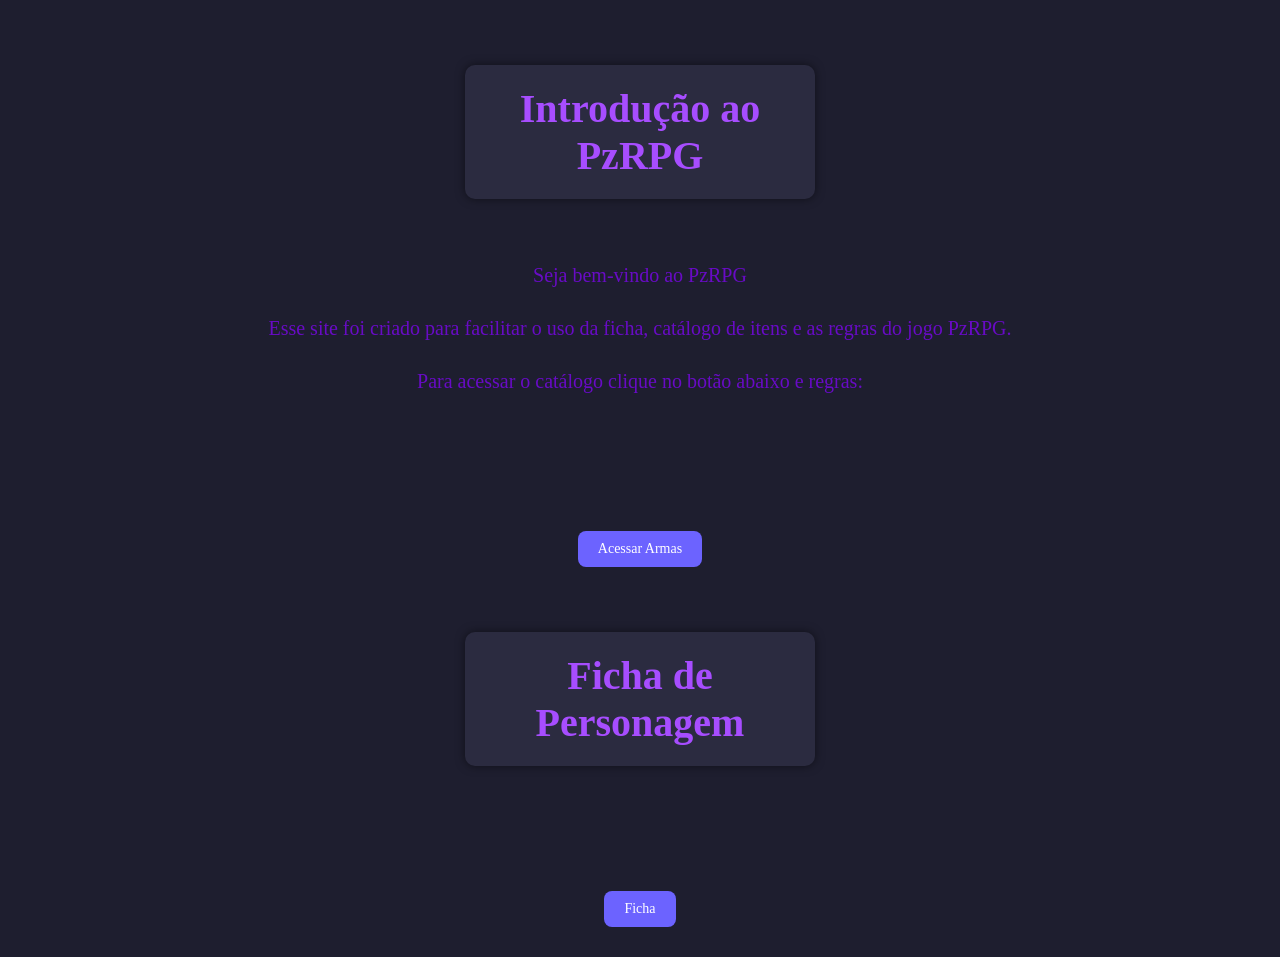
<file: index.html>
<!DOCTYPE html>
<html lang="pt-br">

<head>
    <meta charset="UTF-8">
    <meta name="viewport" content="width=device-width, initial-scale=1.0">
    <link rel="stylesheet" href="css/estilos.css">
    <title>PzRPG</title>
</head>

<body>

    <h1 class="h1" style="color:#a74dff;">Introdução ao PzRPG</h1>

    <p style="color:  #680bc5;">Seja bem-vindo ao PzRPG</p>

    <p style="color: #680bc5;">
        Esse site foi criado para facilitar o uso da ficha, catálogo de itens
        e as regras do jogo PzRPG.
    </p>

    <p style="color:  #680bc5;">Para acessar o catálogo clique no botão abaixo e regras:</p>
    <br>
    <div class="button">
        <a class="button" href="itens.html">
            <button class="button">Acessar Armas</button>
        </a>
    </div>
    <h1 class="h1" style="color:#a74dff;">Ficha de Personagem</h1>
    <div class="button">
        <a class="button" href="ficha.html">
            <button class="button"> Ficha</button>
        </a>

</html>
</file>
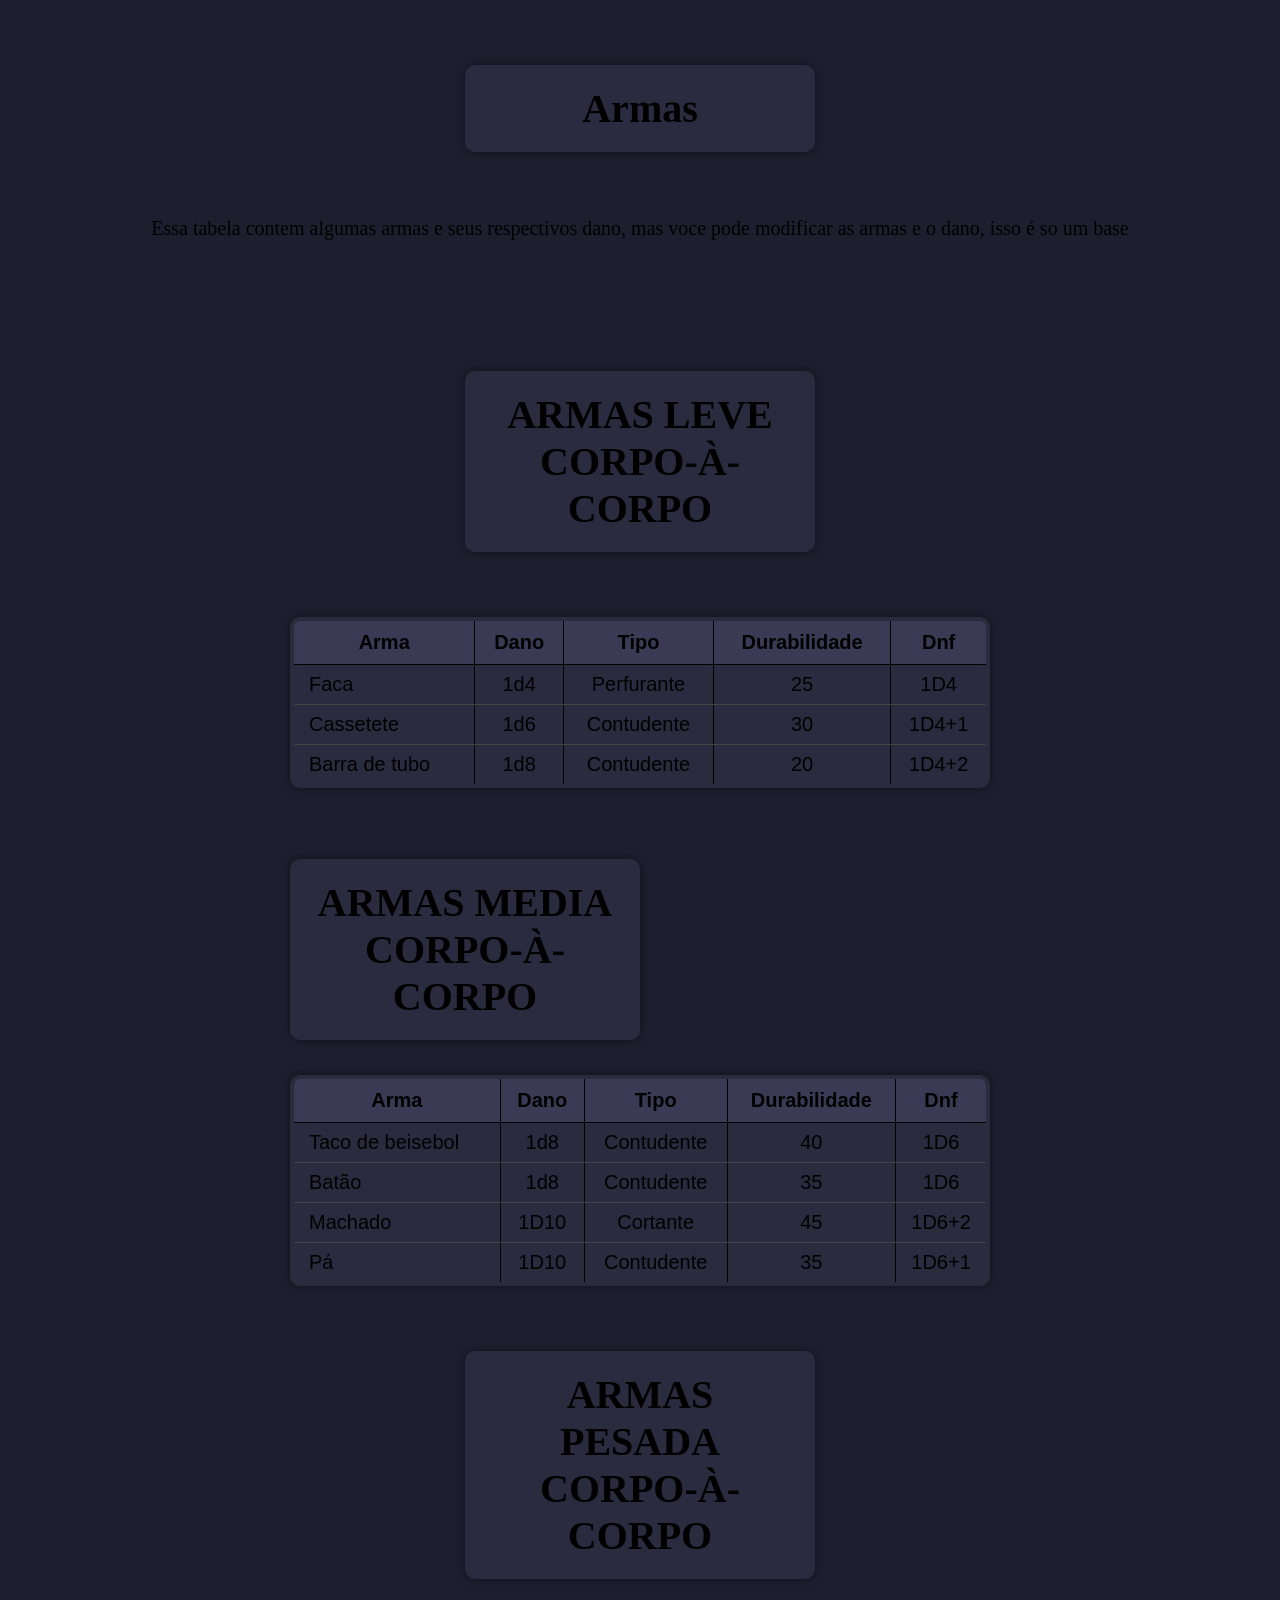
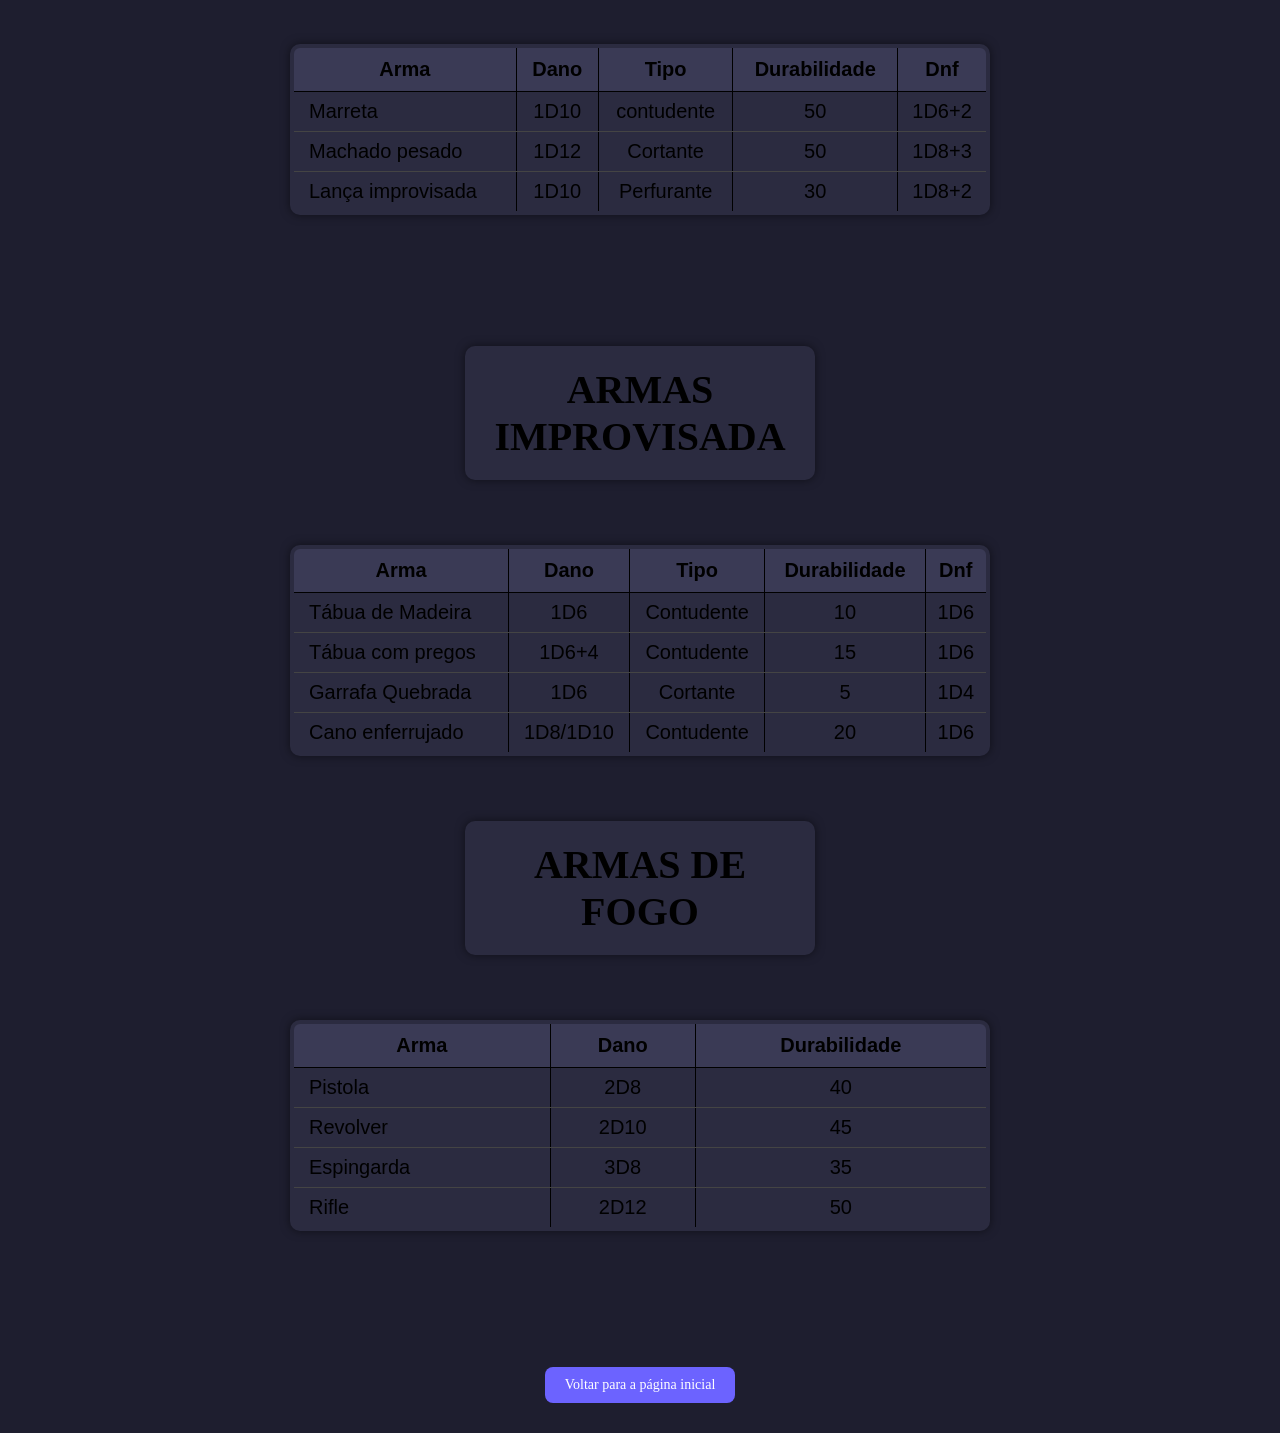
<file: itens.html>
<!DOCTYPE html>
<html lang="pt-br">

<head>
    <meta charset="UTF-8">
    <meta name="viewport" content="width=device-width, initial-scale=1.0">
    <link rel="stylesheet" href="css/estilos.css">
    <title>itens</title>
</head>

<body>
    <h1 class="h1">Armas</h1>
    <p>Essa tabela contem algumas armas e seus respectivos dano, mas voce pode modificar as armas e o dano, isso é so um
        base</p>
    <br><br>

    <h1 class="h1">ARMAS LEVE CORPO-À-CORPO</h1>
    <div class="LEVE, tabela">
        <table>
            <tr>
                <th>Arma</th>
                <th>Dano</th>
                <th>Tipo</th>
                <th>Durabilidade</th>
                <th>Dnf</th>
            <tr>
                <td>Faca</td>
                <td>1d4</td>
                <td>Perfurante</td>
                <td>25</td>
                <td>1D4</td>
            </tr>
            <td>Cassetete</td>
            <td>1d6</td>
            <td>Contudente</td>
            <td>30</td>
            <td>1D4+1</td>
            </tr>
            <tr>
                <td>Barra de tubo</td>
                <td>1d8</td>
                <td>Contudente</td>
                <td>20</td>
                <td>1D4+2</td>
            </tr>
        </table>
        <br><br>

        <h1 class="h1">ARMAS MEDIA CORPO-À-CORPO</h1>
        <div class="MEDIO, Tabela"></div>
        <table>
            <tr>
                <th>Arma</th>
                <th>Dano</th>
                <th>Tipo</th>
                <th>Durabilidade</th>
                <th>Dnf</th>
            <tr>
                <td>Taco de beisebol</td>
                <td>1d8</td>
                <td>Contudente</td>
                <td>40</td>
                <td>1D6</td>
            </tr>
            <tr>
                <td>Batão</td>
                <td>1d8</td>
                <td>Contudente</td>
                <td>35</td>
                <td>1D6</td>
            </tr>
            <tr>
                <td>Machado</td>
                <td>1D10</td>
                <td>Cortante</td>
                <td>45</td>
                <td>1D6+2</td>
            </tr>
            <tr>
                <td>Pá</td>
                <td>1D10</td>
                <td>Contudente</td>
                <td>35</td>
                <td>1D6+1</td>
            </tr>

        </table>
    </div>

    <h1 class="h1">ARMAS PESADA CORPO-À-CORPO</h1>
    <div class="tabela">
        <table>
            <th>Arma</th>
            <th>Dano</th>
            <th>Tipo</th>
            <th>Durabilidade</th>
            <th>Dnf</th>
            <tr>
                <td>Marreta</td>
                <td>1D10</td>
                <td>contudente</td>
                <td>50</td>
                <td>1D6+2</td>
            </tr>
            <tr>
                <td>Machado pesado</td>
                <td>1D12</td>
                <td>Cortante</td>
                <td>50</td>
                <td>1D8+3</td>
            </tr>
            <tr>
                <td>Lança improvisada</td>
                <td>1D10</td>
                <td>Perfurante</td>
                <td>30</td>
                <td>1D8+2</td>
            </tr>
        </table>
    </div>
    <br><br>
    <h1 class="h1">ARMAS IMPROVISADA</h1>
    <div class="tabela">
        <table>
            <th>Arma</th>
            <th>Dano</th>
            <th>Tipo</th>
            <th>Durabilidade</th>
            <th>Dnf</th>
            <tr>
                <td>Tábua de Madeira</td>
                <td>1D6</td>
                <td>Contudente</td>
                <td>10</td>
                <td>1D6</td>
            </tr>
            <tr>
                <td>Tábua com pregos</td>
                <td>1D6+4</td>
                <td>Contudente</td>
                <td>15</td>
                <td>1D6</td>
            </tr>
            <tr>
                <td>Garrafa Quebrada</td>
                <td>1D6</td>
                <td>Cortante</td>
                <td>5</td>
                <td>1D4</td>
            </tr>
            </tr>
            <tr>
                <td>Cano enferrujado</td>
                <td>1D8/1D10</td>
                <td>Contudente</td>
                <td>20</td>
                <td>1D6</td>
            </tr>
        </table>
    </div>
    <h1 class="h1">ARMAS DE FOGO</h1>
    <div class="tabela">
        <table>
            <th>Arma</th>
            <th>Dano</th>
            <th>Durabilidade</th>
            <tr>
                <td>Pistola</td>
                <td>2D8</td>
                <td>40</td>
            </tr>
            <tr>
                <td>Revolver</td>
                <td>2D10</td>
                <td>45</td>
            </tr>
            <tr>
                <td>Espingarda</td>
                <td>3D8</td>
                <td>35</td>
            </tr>
            <tr>
                <td>Rifle</td>
                <td>2D12</td>
                <td>50</td>
            </tr>
        </table>
    </div>
    <br><br>
    <a class="button" href="index.html">
        <button class="button">Voltar para a página inicial</button>
    </a>
</body>

</html>
</file>
<file: css/estilos.css>
.body {
    display: flex;
    flex-direction: column;
    min-height: 100vh;
    margin: 0;
    padding: 0;
    background: linear-gradient(to right, #ec0000, #020202);
}

.h1 {
    padding: 0;
    margin: 0;
    text-align: center;
    color: #000000;
    font-size: 40px;
    font-family: 'Times New Roman', Times, serif;
    margin-top: 35px;
    margin-bottom: 35px;
}

table {
    margin: 0 auto;
    border-collapse: collapse;
    width: 80%;
    text-align: center;
    color: #000000;
    font-size: 20px;
    font-family: 'Times New Roman', Times, serif;
    border: 4px solid #000000;
    border-radius: 10px;
}

th,
td {
    border: 1px solid #000000;
    padding: 8px;
}

p {
    text-align: center;
    color: #000000;
    font-size: 20px;
    font-family: 'Times New Roman', Times, serif;
}

.button {
    display: flex;
    justify-content: center;
    margin-top: 20px;
    font-family: 'Times New Roman', Times, serif;
    text-decoration: none;
}

.center {
    display: absolute;
    justify-content: center;
    margin-top: 20px;
}

#Nome {
    text-align: center;
    color: #000000;
    font-size: 20px;
    font-family: 'Times New Roman', Times, serif;
}

/* Reset básico */
* {
    margin: 0;
    padding: 0;
    box-sizing: border-box;
    font-family: Arial, Helvetica, sans-serif;
}

/* Corpo da página */
body {
    background: #1e1e2f;
    color: white;
    display: flex;
    flex-direction: column;
    align-items: center;
    padding: 30px;
    gap: 30px;
}

/* Títulos */
h1 {
    margin-bottom: 10px;
}

/* Caixa principal */
.h1,
.atributos {
    background: #2b2b40;
    padding: 20px;
    border-radius: 10px;
    width: 350px;
    box-shadow: 0 0 10px rgba(0, 0, 0, 0.5);
}

/* Forms */
form {
    display: flex;
    flex-direction: column;
    margin-bottom: 10px;
}

/* Labels */
label {
    margin-bottom: 4px;
    font-size: 14px;
}

/* Inputs gerais */
input {
    padding: 6px;
    border: none;
    border-radius: 5px;
    font-size: 14px;
}

/* Quando clicar */
input:focus {
    outline: 2px solid #6c63ff;
}

/* ================= */
/* TABELA DE PERÍCIAS */
/* ================= */

table {
    border-collapse: collapse;
    width: 700px;
    background: #2b2b40;
    border-radius: 10px;
    overflow: hidden;
    box-shadow: 0 0 10px rgba(0, 0, 0, 0.5);
}

/* Cabeçalho */
th {
    background: #3a3a55;
    padding: 10px;
}

/* Células */
td {
    padding: 8px;
    border-bottom: 1px solid #444;
    text-align: center;
}

/* Nome da perícia */
td:first-child {
    text-align: left;
    padding-left: 15px;
}

/* Inputs da tabela */
table input {
    width: 60px;
    text-align: center;
}

/* Hover nas linhas */
tr:hover {
    background: #343454;
}

/* ================= */
/* BOTÃO */
/* ================= */

.button {
    text-decoration: none;
}

button {
    background: #6c63ff;
    color: white;
    border: none;
    padding: 10px 20px;
    border-radius: 8px;
    cursor: pointer;
    transition: 0.3s;
    font-size: 14px;
}

button:hover {
    background: #5146e1;
    transform: scale(1.05);
}

.status {
    width: 700px;
    border-collapse: collapse;
}

.status td {
    padding: 8px;
}

.status tr:nth-child(1) {
    background: red;
    color: white;
}

.status tr:nth-child(2) {
    background: #4c7bd9;
}

.status tr:nth-child(3) {
    background: #f2b705;
}

.status tr:nth-child(4) {
    background: #2fa84f;
}

.status tr:nth-child(5) {
    background: #c23a2b;
    color: white;
}

.status tr:nth-child(6) {
    background: yellow;
}

.status tr:nth-child(7) {
    background: #4c7bd9;
}

input {
    width: 80px;
}

#importar {

    background-color: #2c2c2c;
    color: white;

    padding: 10px 15px;

    border: 2px solid #ff00aa;
    border-radius: 8px;

    cursor: pointer;

    font-size: 14px;

    transition: all 0.3s ease;

}

#importar:hover {

    background-color: #ff00aa;
    color: black;

    transform: scale(1.05);

}

#importar:active {

    transform: scale(0.95);

}

.secao-personagem {

    background: #f4e7c5;

    border: 3px solid #c49b2c;

    border-radius: 10px;

    padding: 20px;

    width: 500px;

    margin: 20px auto;

    box-shadow: 3px 3px 10px rgba(0, 0, 0, 0.3);

}

.titulo-secao {

    color: #8b0000;

    text-align: center;

    font-family: serif;

    margin-top: 15px;

}

.secao-personagem textarea {

    width: 100%;

    padding: 10px;

    border: 2px solid #c49b2c;

    border-radius: 6px;

    background: #fffdf5;

    font-size: 14px;

    resize: vertical;

    margin-bottom: 15px;

}

.secao-personagem textarea:focus {

    outline: none;

    border-color: #8b0000;

    box-shadow: 0 0 5px rgba(139, 0, 0, 0.5);

}

.quadro {
    animation: muda-cor 2s infinite linear;
}

@keyframes muda-cor {
    0% {
        background-color: #4287f5;
    }

    25% {
        background-color: #4287f5;
    }

    50% {
        background-color: #4e0399;
    }

    75% {
        background-color: #3a1063;
    }

    100% {
        background-color: #4287f5;
    }
}
</file>
